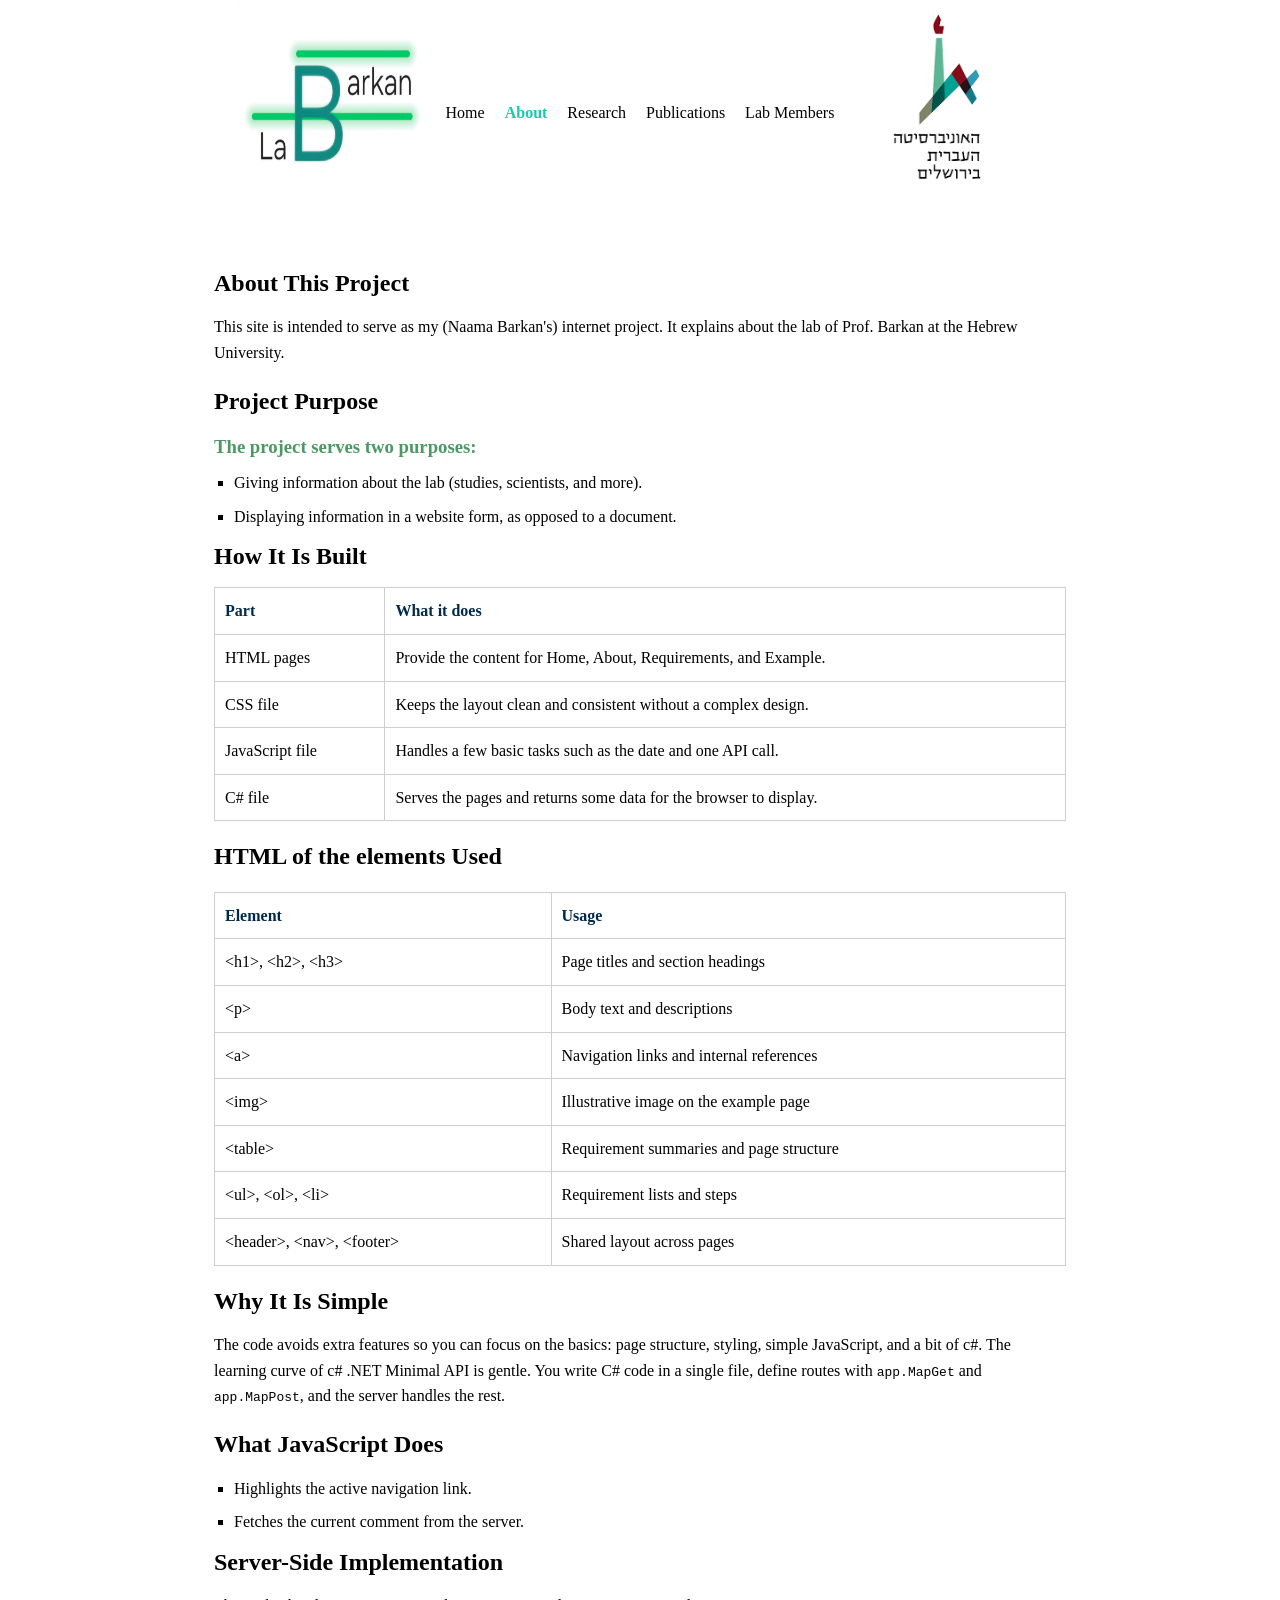
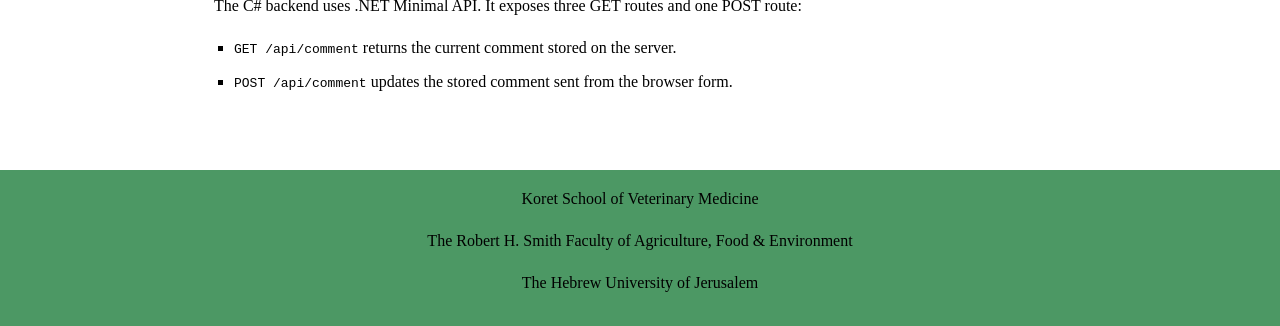
<file: wwwroot/about.html>
<!DOCTYPE html>
<html lang="en">
<head>
    <meta charset="UTF-8">
    <meta name="viewport" content="width=device-width, initial-scale=1.0">
    <title>About - Internet Project Guide</title>
    <link rel="stylesheet" href="style.css">
</head>
<body>
    
    <div id="shared-header"></div>

    <main>
        <section>
            <h2>About This Project</h2>
            <p>
                This site is intended to serve as my (Naama Barkan's) internet project.
                It explains about the lab of Prof. Barkan at the Hebrew University.
            </p>

            <h2>Project Purpose</h2>
            <h3>The project serves two purposes:</h3>
            <ul>
                <li>Giving information about the lab (studies, scientists, and more). </li>
                <li>Displaying information in a website form, as opposed to a document.</li>
            </ul>

            <h2>How It Is Built</h2>
            <table>
                <thead>
                    <tr>
                        <th>Part</th>
                        <th>What it does</th>
                    </tr>
                </thead>
                <tbody>
                    <tr>
                        <td>HTML pages</td>
                        <td>Provide the content for Home, About, Requirements, and Example.</td>
                    </tr>
                    <tr>
                        <td>CSS file</td>
                        <td>Keeps the layout clean and consistent without a complex design.</td>
                    </tr>
                    <tr>
                        <td>JavaScript file</td>
                        <td>Handles a few basic tasks such as the date and one API call.</td>
                    </tr>
                    <tr>
                        <td>C# file</td>
                        <td>Serves the pages and returns some data for the browser to display.</td>
                    </tr>
                </tbody>
            </table>

            <h2>HTML of the elements Used</h2>
            <p></p>
            <table>
                <thead>
                    <tr>
                        <th>Element</th>
                        <th>Usage</th>
                    </tr>
                </thead>
                <tbody>
                    <tr>
                        <td>&lt;h1&gt;, &lt;h2&gt;, &lt;h3&gt;</td>
                        <td>Page titles and section headings</td>
                    </tr>
                    <tr>
                        <td>&lt;p&gt;</td>
                        <td>Body text and descriptions</td>
                    </tr>
                    <tr>
                        <td>&lt;a&gt;</td>
                        <td>Navigation links and internal references</td>
                    </tr>
                    <tr>
                        <td>&lt;img&gt;</td>
                        <td>Illustrative image on the example page</td>
                    </tr>
                    <tr>
                        <td>&lt;table&gt;</td>
                        <td>Requirement summaries and page structure</td>
                    </tr>
                    <tr>
                        <td>&lt;ul&gt;, &lt;ol&gt;, &lt;li&gt;</td>
                        <td>Requirement lists and steps</td>
                    </tr>
                    <tr>
                        <td>&lt;header&gt;, &lt;nav&gt;, &lt;footer&gt;</td>
                        <td>Shared layout across pages</td>
                    </tr>
                </tbody>
            </table>

            <h2>Why It Is Simple</h2>
            <p>The code avoids extra features so you can focus on the basics: page structure, styling, simple JavaScript, and a bit of c#.
            The learning curve of c# .NET Minimal API is gentle. You write C# code in a single file, define routes with
                <code>app.MapGet</code> and <code>app.MapPost</code>, and the server handles the rest.</p>

            <h2>What JavaScript Does</h2>
            <ul>
                <li>Highlights the active navigation link.</li>
                <li>Fetches the current comment from the server.</li>
            </ul>

            <h2>Server-Side Implementation</h2>
            <p>The C# backend uses .NET Minimal API. It exposes three GET routes and one POST route:</p>
            <ul>
                <li><code>GET /api/comment</code> returns the current comment stored on the server.</li>
                <li><code>POST /api/comment</code> updates the stored comment sent from the browser form.</li>
            </ul>
        </section>

     
    </main>

    <script src="script.js"></script>

    <div id="shared-footer"></div>

</body>
</html>
</file>
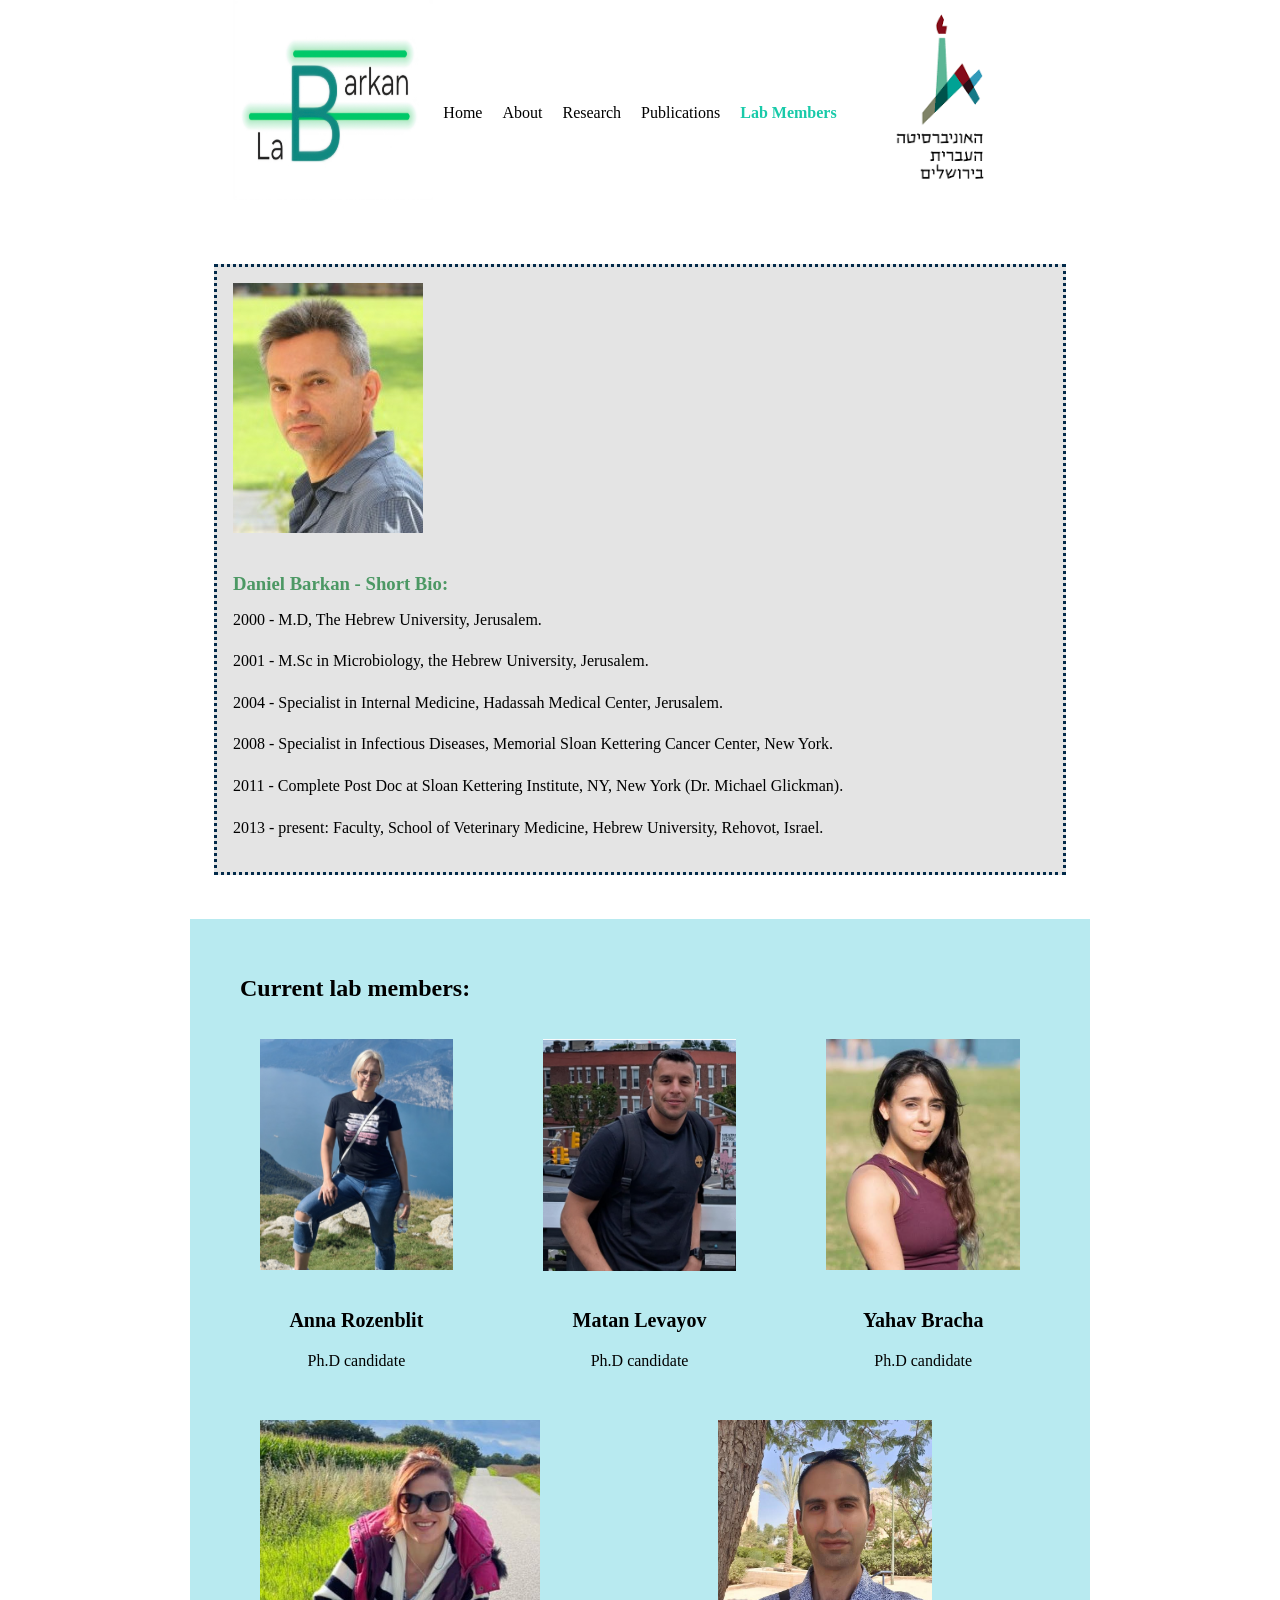
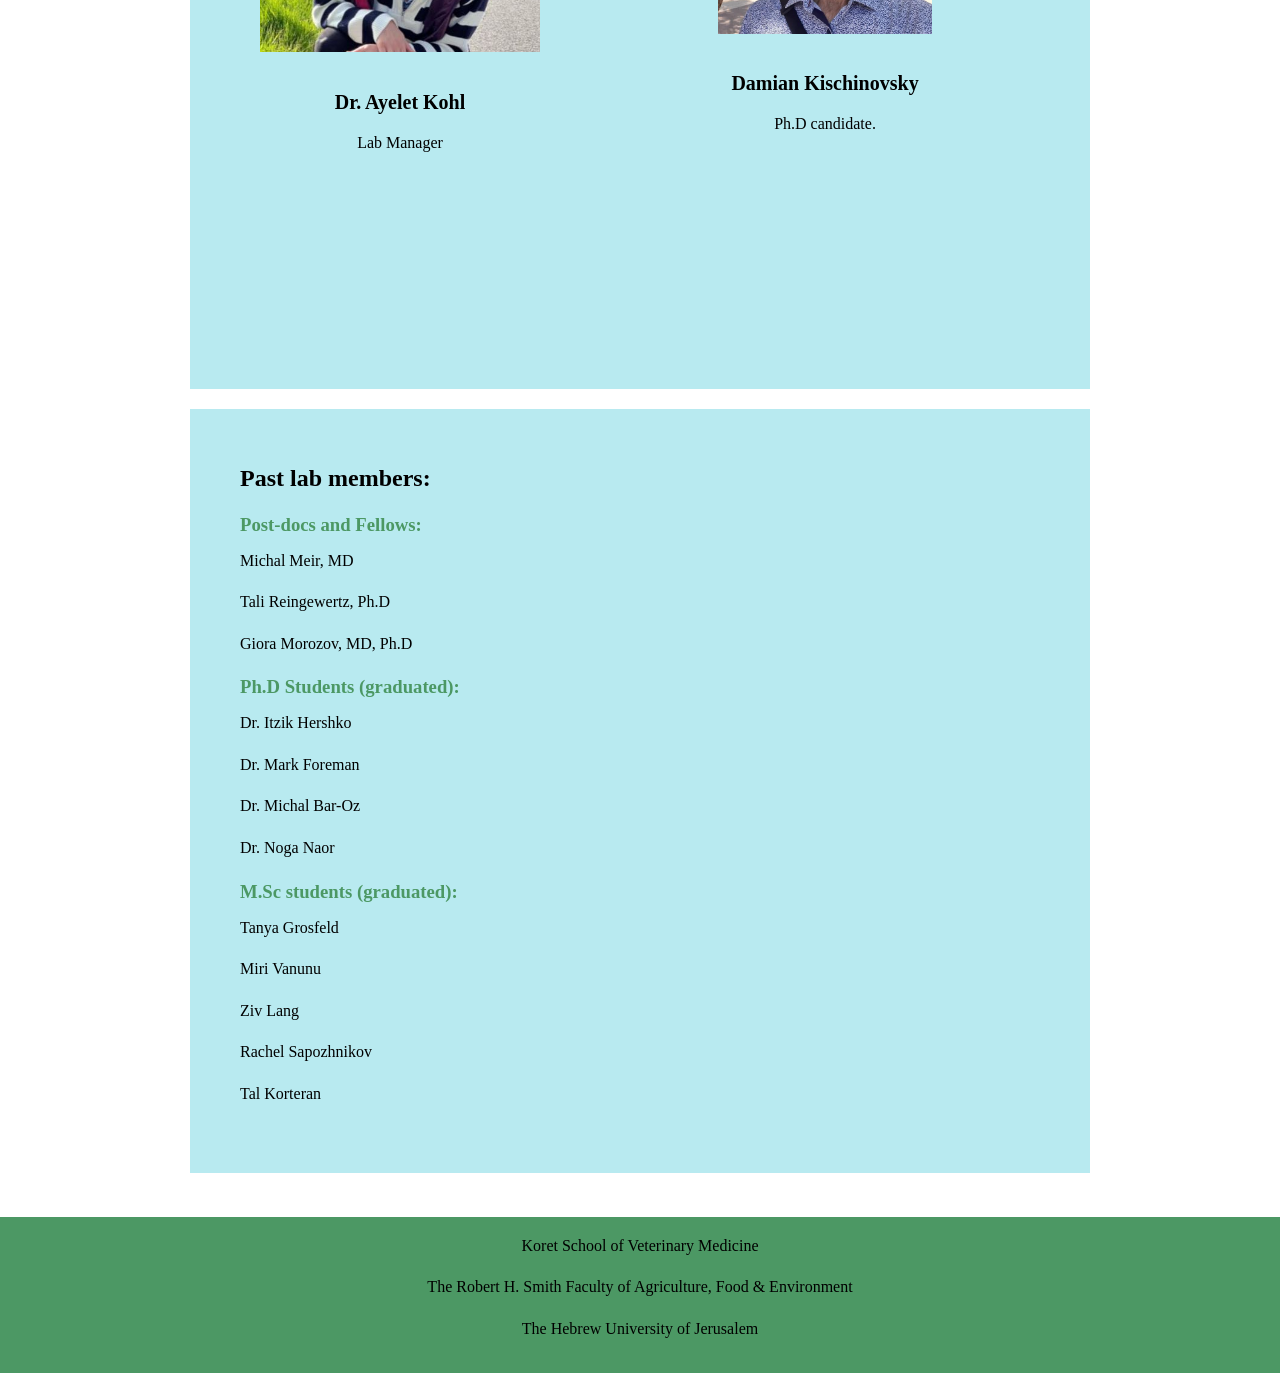
<file: wwwroot/members.html>
<!DOCTYPE html>
<html lang="en">
<head>
    <meta charset="UTF-8">
    <meta name="viewport" content="width=device-width, initial-scale=1.0">
    <title>About - Internet Project Guide</title>
    <link rel="stylesheet" href="style.css">
</head>
<body>
    
    <div id="shared-header"></div>

    <main>
        <section>
            <div class="panel">
                <img src="images/daniel_barkan.jpg">
                <h3>Daniel Barkan - Short Bio:</h3>
                <p>2000 - M.D, The Hebrew University, Jerusalem.</p>
                <p>2001 - M.Sc in Microbiology, the Hebrew University, Jerusalem.</p>
                <p>2004 - Specialist in Internal Medicine, Hadassah Medical Center, Jerusalem.</p>
                <p>2008 - Specialist in Infectious Diseases, Memorial Sloan Kettering Cancer Center, New York.</p>
                <p>2011 - Complete Post Doc at Sloan Kettering Institute, NY, New York (Dr. Michael Glickman).</p>
                <p>2013 - present: Faculty, School of Veterinary Medicine, Hebrew University, Rehovot, Israel.</p>
            </div>
        </section>
        <section class="grouped">
            <h2>Current lab members:</h2>
            <div class="photo-row"> 
                <div class="person">
                    <img src="images/Anna Rozenblit.png">
                    <h2 class="name"> Anna Rozenblit </h2>
                    <p> Ph.D candidate </p>
                </div>
                <div class="person">
                    <img src="images/Matan Levayov.png">
                    <h2 class="name"> Matan Levayov </h2>
                    <p> Ph.D candidate </p>
                </div>
                <div class="person">
                    <img src="images/Yahav Bracha.jpg">
                    <h2 class="name"> Yahav Bracha </h2>
                    <p> Ph.D candidate </p>
                </div>
            </div>
            <div class="photo-row"> 
                <div class="person">
                    <img src="images/Ayelet Kohl.png">
                    <h2 class="name"> Dr. Ayelet Kohl </h2>
                    <p> Lab Manager </p>
                </div>
                <div class="person">
                    <img id="damian" src="images/Damian Kischinovsky.jpg">
                    <h2 class="name"> Damian Kischinovsky </h2>
                    <p> Ph.D candidate. </p>
                </div>
            </div>
        </section>


        <section class="grouped">
            <h2>Past lab members:</h2>

            <h3>Post-docs and Fellows:</h3>
            <p>Michal Meir, MD</p>
            <p>Tali Reingewertz, Ph.D</p>
            <p>Giora Morozov, MD, Ph.D</p>

            <h3>Ph.D Students (graduated):</h3>
            <p>Dr. Itzik Hershko</p>
            <p>Dr. Mark Foreman</p>
            <p>Dr. Michal Bar-Oz</p>
            <p>Dr. Noga Naor</p>

            <h3>M.Sc students (graduated):</h3>
            <p>Tanya Grosfeld</p>
            <p>Miri Vanunu</p>
            <p>Ziv Lang</p>
            <p>Rachel Sapozhnikov</p>
            <p>Tal Korteran</p>

        </section>


     
    </main>

    <script src="script.js"></script>

    <div id="shared-footer"></div>

</body>
</html>
</file>
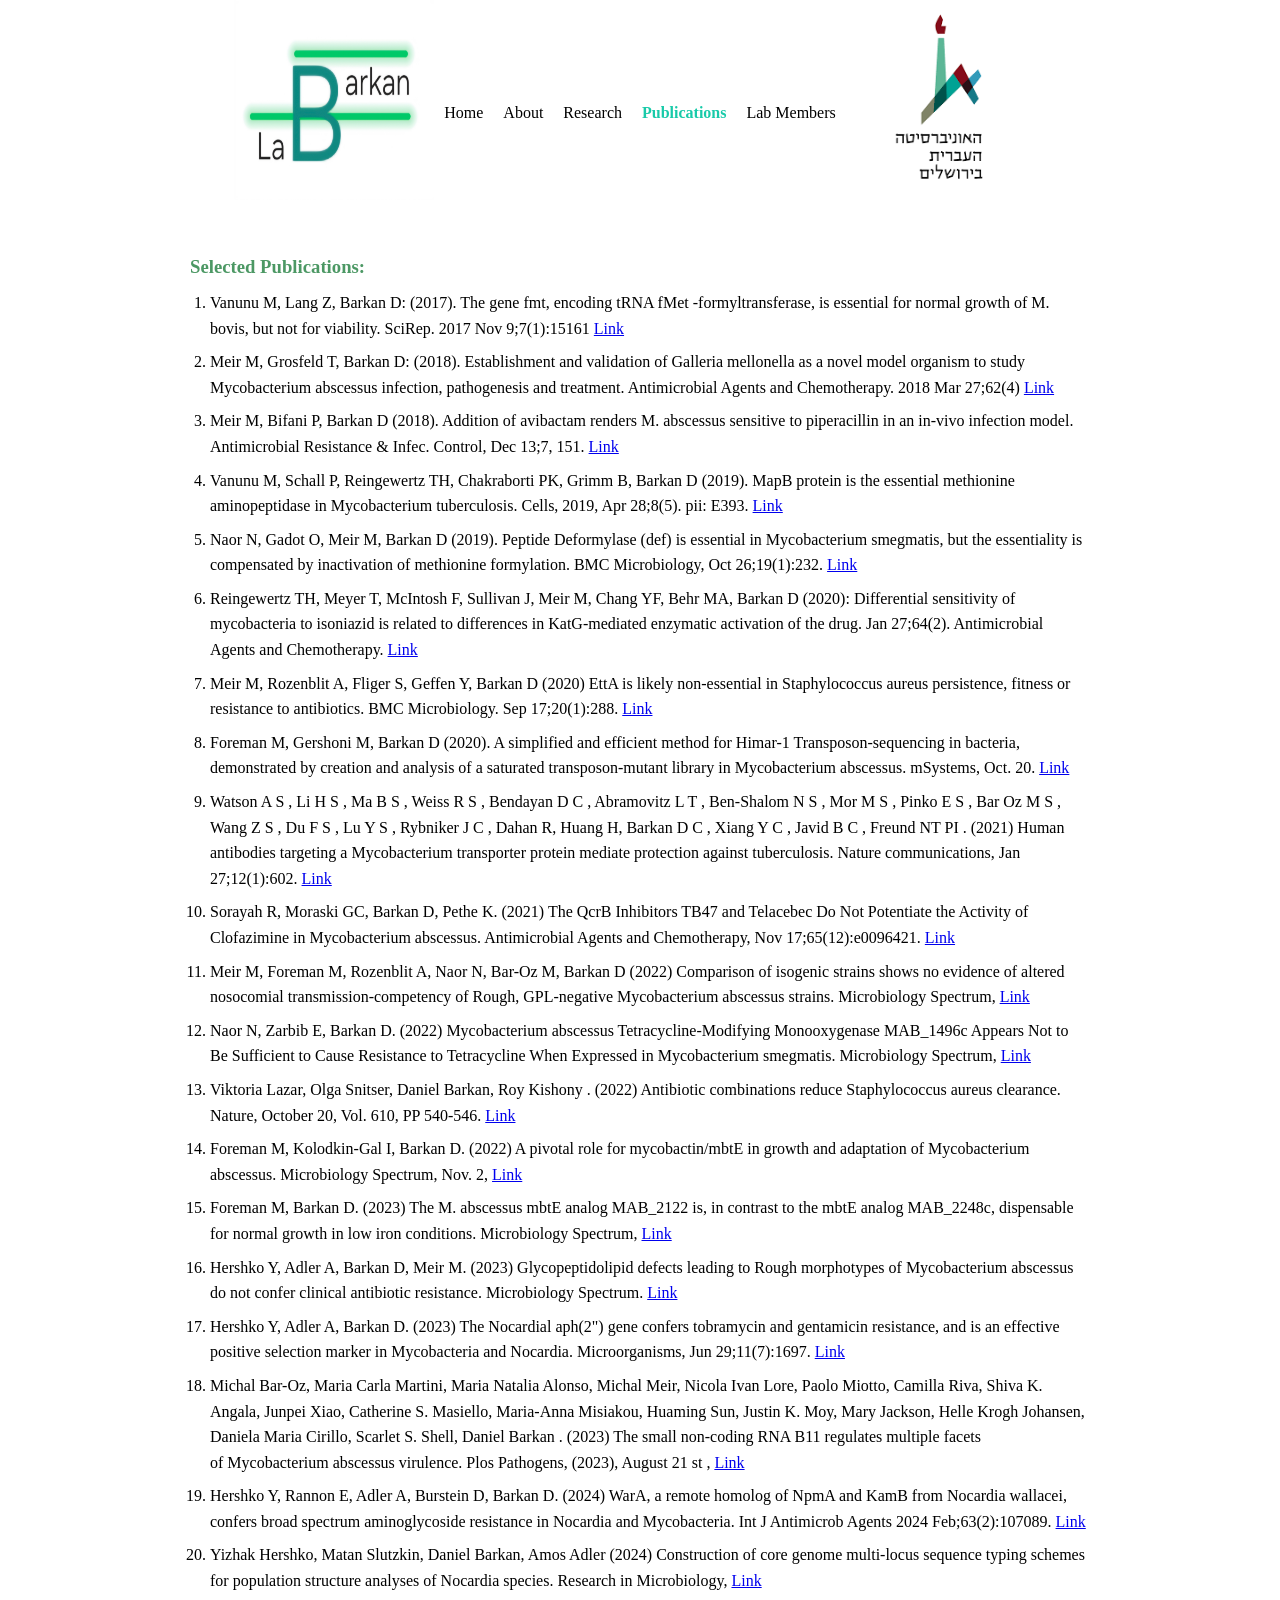
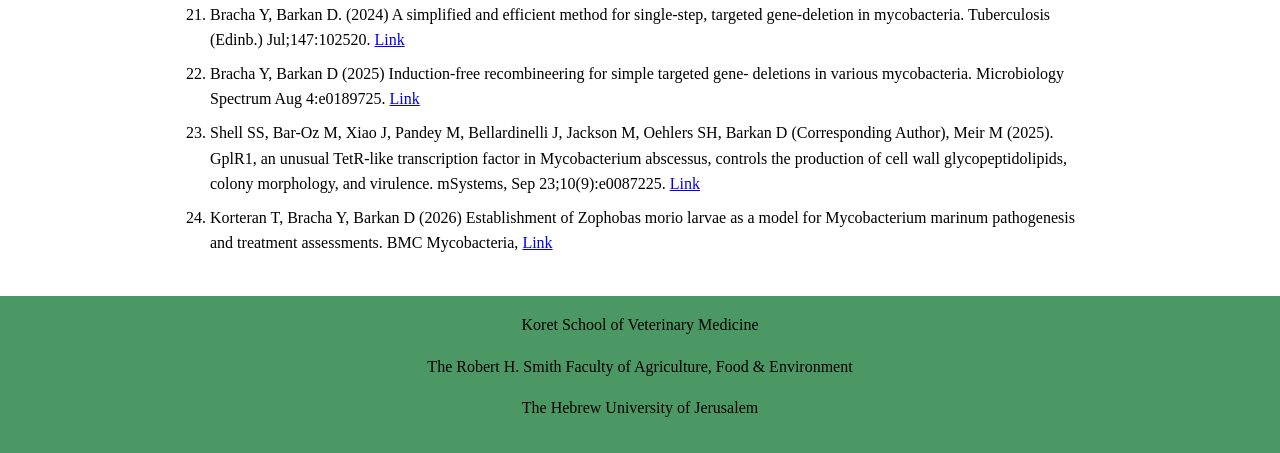
<file: wwwroot/publications.html>
<!DOCTYPE html>
<html lang="en">
<head>
    <meta charset="UTF-8">
    <meta name="viewport" content="width=device-width, initial-scale=1.0">
    <title>Example - Internet Project Guide</title>
    <link rel="stylesheet" href="style.css">
</head>
<body>
    
    <div id="shared-header"></div>

    <main>
        <h3> Selected Publications:</h3>
        <ol> 
            <li> Vanunu M, Lang Z, Barkan D: (2017). The gene fmt, encoding tRNA fMet -formyltransferase, 
                is essential for normal growth of M. bovis, but not for viability. 
                SciRep. 2017 Nov 9;7(1):15161 
                <a href="https://www.nature.com/articles/s41598-017-15618-9" target="_blank">Link</a>
            </li>
            <li>
                Meir M, Grosfeld T, Barkan D: (2018). Establishment and validation of Galleria 
                mellonella as a novel model organism to study Mycobacterium abscessus infection,
                pathogenesis and treatment. Antimicrobial Agents and Chemotherapy. 2018 Mar 27;62(4)
                <a href="https://pubmed.ncbi.nlm.nih.gov/29437630/" target="_blank">Link</a>
            </li>
            <li>
                Meir M, Bifani P, Barkan D (2018). Addition of avibactam renders M. abscessus
                sensitive to piperacillin in an in-vivo infection model. Antimicrobial Resistance & Infec.
                Control, Dec 13;7, 151.
                <a href="https://pubmed.ncbi.nlm.nih.gov/30564307/" target="_blank">Link</a>
            </li>
            <li>
                Vanunu M, Schall P, Reingewertz TH, Chakraborti PK, Grimm B, Barkan D (2019).
                MapB protein is the essential methionine aminopeptidase in Mycobacterium
                tuberculosis. Cells, 2019, Apr 28;8(5). pii: E393.
                <a href="https://www.mdpi.com/2073-4409/8/5/393" target="_blank">Link</a>
            </li>
            <li>
                Naor N, Gadot O, Meir M, Barkan D (2019). Peptide Deformylase (def) is essential in
                Mycobacterium smegmatis, but the essentiality is compensated by inactivation of
                methionine formylation. BMC Microbiology, Oct 26;19(1):232.
                <a href="https://link.springer.com/article/10.1186/s12866-019-1611-7" target="_blank">Link</a>
            </li>
            <li>
                Reingewertz TH, Meyer T, McIntosh F, Sullivan J, Meir M, Chang YF, Behr MA,
                Barkan D (2020): Differential sensitivity of mycobacteria to isoniazid is related to
                differences in KatG-mediated enzymatic activation of the drug. Jan 27;64(2).
                Antimicrobial Agents and Chemotherapy.
                <a href="https://pubmed.ncbi.nlm.nih.gov/31767723/" target="_blank">Link</a>
            </li>
            <li>
                Meir M, Rozenblit A, Fliger S, Geffen Y, Barkan D (2020) EttA is likely non-essential
                in Staphylococcus aureus persistence, fitness or resistance to antibiotics. BMC
                Microbiology. Sep 17;20(1):288.
                <a href="https://pubmed.ncbi.nlm.nih.gov/32943007/" target="_blank">Link</a>
            </li>
            <li>
                Foreman M, Gershoni M, Barkan D (2020). A simplified and efficient method for
                Himar-1 Transposon-sequencing in bacteria, demonstrated by creation and analysis of
                a saturated transposon-mutant library in Mycobacterium abscessus. mSystems, Oct.
                20.
                <a href="https://journals.asm.org/doi/10.1128/msystems.00976-20" target="_blank">Link</a>
            </li>
            <li>
                Watson A S , Li H S , Ma B S , Weiss R S , Bendayan D C , Abramovitz L T , Ben-Shalom N S , Mor 
                M S , Pinko E S , Bar Oz M S , Wang Z S , Du F S , Lu Y S , Rybniker J C , Dahan R, Huang H, 
                Barkan D C , Xiang Y C , Javid B C , Freund NT PI . (2021) Human antibodies targeting a Mycobacterium transporter protein mediate protection against tuberculosis. Nature
                communications, Jan 27;12(1):602.
                <a href="https://www.nature.com/articles/s41467-021-20930-0" target="_blank">Link</a>
            </li>
            <li>
                Sorayah R, Moraski GC, Barkan D, Pethe K. (2021) The QcrB Inhibitors TB47 and
                Telacebec Do Not Potentiate the Activity of Clofazimine in Mycobacterium abscessus.
                Antimicrobial Agents and Chemotherapy, Nov 17;65(12):e0096421.
                <a href="https://pubmed.ncbi.nlm.nih.gov/34543090/" target="_blank">Link</a>
            </li>
            <li>
                Meir M, Foreman M, Rozenblit A, Naor N, Bar-Oz M, Barkan D (2022) Comparison
                of isogenic strains shows no evidence of altered nosocomial transmission-competency
                of Rough, GPL-negative Mycobacterium abscessus strains. Microbiology Spectrum,
                <a href="https://journals.asm.org/doi/10.1128/spectrum.01990-21" target="_blank">Link</a>
            </li>
            <li>
                Naor N, Zarbib E, Barkan D. (2022) Mycobacterium abscessus Tetracycline-Modifying
                Monooxygenase MAB_1496c Appears Not to Be Sufficient to Cause Resistance to
                Tetracycline When Expressed in Mycobacterium smegmatis. Microbiology Spectrum,
                <a href="https://journals.asm.org/doi/10.1128/spectrum.02346-22" target="_blank">Link</a>
            </li>
            <li>
                Viktoria Lazar, Olga Snitser, Daniel Barkan, Roy Kishony . (2022) Antibiotic
                combinations reduce Staphylococcus aureus clearance. Nature, October 20, Vol. 610,
                PP 540-546.
                <a href="https://www.nature.com/articles/s41586-022-05260-5" target="_blank">Link</a>
            </li>
            <li>
                Foreman M, Kolodkin-Gal I, Barkan D. (2022) A pivotal role for mycobactin/mbtE in
                growth and adaptation of Mycobacterium abscessus. Microbiology Spectrum, Nov. 2,
                <a href="https://journals.asm.org/doi/10.1128/spectrum.02623-22" target="_blank">Link</a>
            </li>
            <li>
                Foreman M, Barkan D. (2023) The M. abscessus mbtE analog MAB_2122 is, in
                contrast to the mbtE analog MAB_2248c, dispensable for normal growth in low iron
                conditions. Microbiology Spectrum,
                <a href="https://journals.asm.org/doi/10.1128/spectrum.05160-22" target="_blank">Link</a>
            </li>
            <li>
                Hershko Y, Adler A, Barkan D, Meir M. (2023) Glycopeptidolipid defects leading to
                Rough morphotypes of Mycobacterium abscessus do not confer clinical antibiotic
                resistance. Microbiology Spectrum.
                <a href="https://journals.asm.org/doi/10.1128/spectrum.05270-22" target="_blank">Link</a>
            </li>
            <li>
                Hershko Y, Adler A, Barkan D. (2023) The Nocardial aph(2") gene confers
                tobramycin and gentamicin resistance, and is an effective positive selection marker in
                Mycobacteria and Nocardia. Microorganisms, Jun 29;11(7):1697.
                <a href="https://www.mdpi.com/2076-2607/11/7/1697" target="_blank">Link</a>
            </li>
            <li>
                Michal Bar-Oz, Maria Carla Martini, Maria Natalia Alonso, Michal Meir, Nicola Ivan
                Lore, Paolo Miotto, Camilla Riva, Shiva K. Angala, Junpei Xiao, Catherine S. Masiello,
                Maria-Anna Misiakou, Huaming Sun, Justin K. Moy, Mary Jackson, Helle Krogh
                Johansen, Daniela Maria Cirillo, Scarlet S. Shell, Daniel Barkan . (2023) The small
                non-coding RNA B11 regulates multiple facets of Mycobacterium abscessus
                virulence. Plos Pathogens, (2023), August 21 st ,
                <a href="https://journals.plos.org/plospathogens/article?id=10.1371/journal.ppat.1011575" target="_blank">Link</a>
            </li>
            <li>
                Hershko Y, Rannon E, Adler A, Burstein D, Barkan D. (2024) WarA, a remote
                homolog of NpmA and KamB from Nocardia wallacei, confers broad spectrum
                aminoglycoside resistance in Nocardia and Mycobacteria. Int J Antimicrob Agents
                2024 Feb;63(2):107089.
                <a href="https://pubmed.ncbi.nlm.nih.gov/38218322/" target="_blank">Link</a>
            </li>
            <li>
                Yizhak Hershko, Matan Slutzkin, Daniel Barkan, Amos Adler (2024) Construction of
                core genome multi-locus sequence typing schemes for population structure analyses
                of Nocardia species. Research in Microbiology,
                <a href="https://www.sciencedirect.com/science/article/pii/S0923250824000974?via%3Dihub" target="_blank">Link</a>
            </li>
            <li>
                Bracha Y, Barkan D. (2024) A simplified and efficient method for single-step, targeted
                gene-deletion in mycobacteria. Tuberculosis (Edinb.) Jul;147:102520.
                <a href="https://www.sciencedirect.com/science/article/abs/pii/S1472979224000465?via%3Dihub" target="_blank">Link</a>
            </li>
            <li>
                Bracha Y, Barkan D (2025) Induction-free recombineering for simple targeted gene-
                deletions in various mycobacteria. Microbiology Spectrum Aug 4:e0189725.
                <a href="https://journals.asm.org/doi/10.1128/spectrum.01897-25" target="_blank">Link</a>
            </li>
            <li>
                Shell SS, Bar-Oz M, Xiao J, Pandey M, Bellardinelli J, Jackson M, Oehlers
                SH, Barkan D (Corresponding Author), Meir M (2025). GplR1, an unusual TetR-like
                transcription factor in Mycobacterium abscessus, controls the production of cell wall
                glycopeptidolipids, colony morphology, and virulence. mSystems, Sep
                23;10(9):e0087225.
                <a href="https://journals.asm.org/doi/10.1128/msystems.00872-25" target="_blank">Link</a>
            </li>
            <li>
                Korteran T, Bracha Y, Barkan D (2026) Establishment of Zophobas morio larvae
                as a model for Mycobacterium marinum pathogenesis and treatment assessments.
                BMC Mycobacteria,
                <a href="https://link.springer.com/article/10.1186/s44350-026-00013-0" target="_blank">Link</a>
            </li>

        </ol>
        </section>
    </main>

    <script src="script.js"></script>

    <div id="shared-footer"></div>

</body>
</html>
</file>
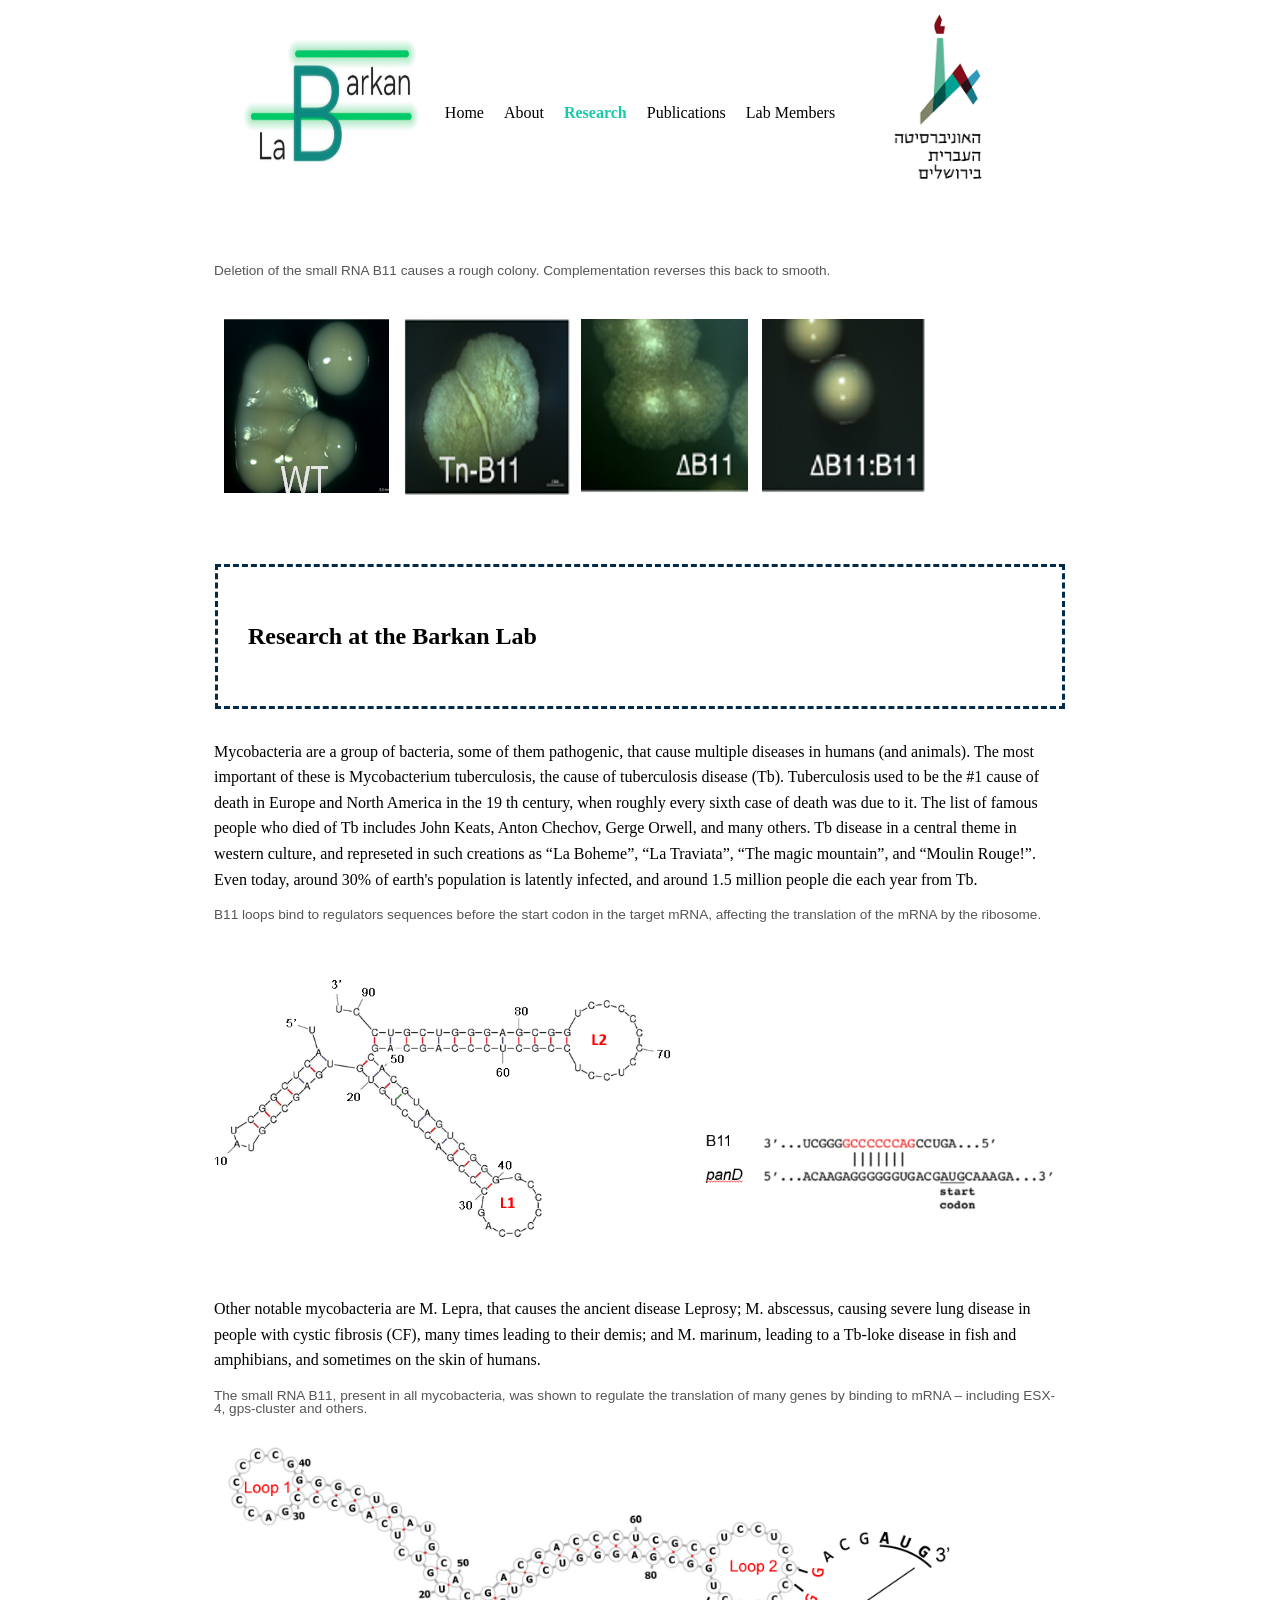
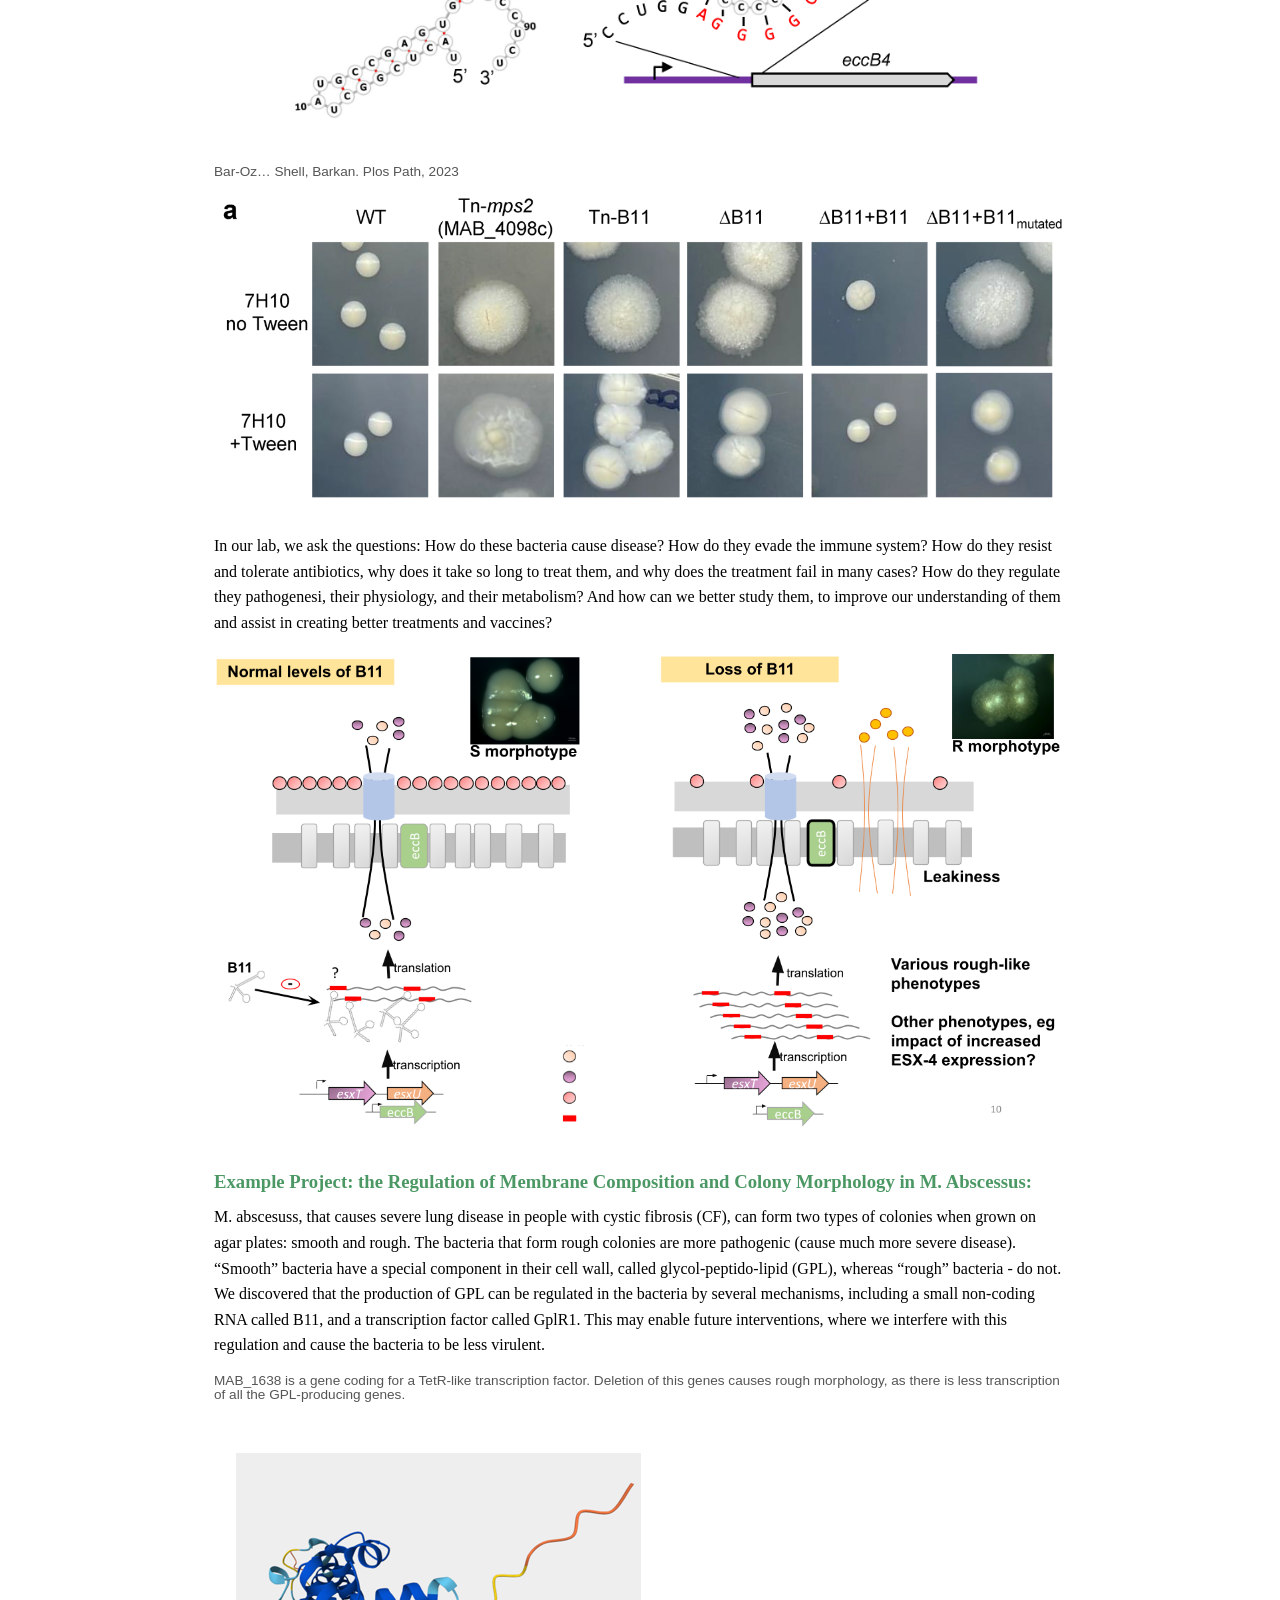
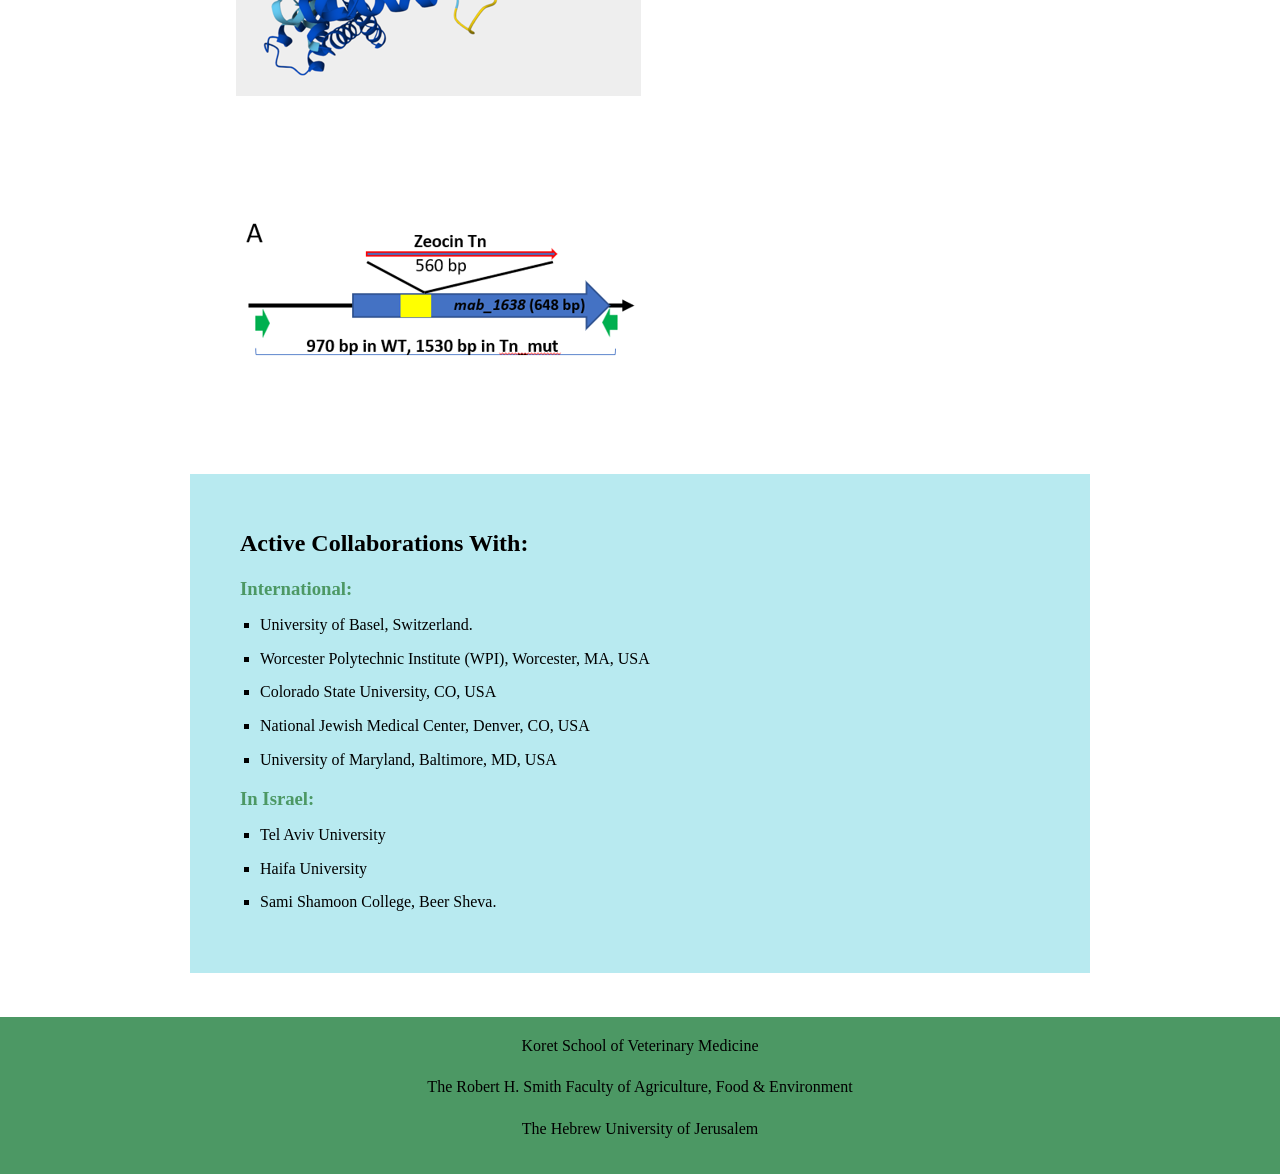
<file: wwwroot/research.html>
<!DOCTYPE html>
<html lang="en">
<head>
    <meta charset="UTF-8">
    <meta name="viewport" content="width=device-width, initial-scale=1.0">
    <title>Requirements - Internet Project Guide</title>
    <link rel="stylesheet" href="style.css">
</head>
<body>
    
    <div id="shared-header"></div>

    <main>
        <section>
            <p class="des">Deletion of the small RNA B11 causes a rough colony. 
                Complementation reverses this back to smooth.
            </p>
            <img src="images/image1lab.png">
            <div id="research-div">
                <h1>Research at the Barkan Lab</h1>
            </div>
            <p>Mycobacteria are a group of bacteria, some of them pathogenic, that cause multiple
                diseases in humans (and animals). The most important of these is Mycobacterium
                tuberculosis, the cause of tuberculosis disease (Tb). Tuberculosis used to be the #1 cause
                of death in Europe and North America in the 19 th century, when roughly every sixth case of
                death was due to it. The list of famous people who died of Tb includes John Keats, Anton
                Chechov, Gerge Orwell, and many others. Tb disease in a central theme in western culture,
                and represeted in such creations as “La Boheme”, “La Traviata”, “The magic mountain”,
                and “Moulin Rouge!”. Even today, around 30% of earth's population is latently infected, and
                around 1.5 million people die each year from Tb.
            </p>
            <p class="des">B11 loops bind to regulators sequences before the start codon 
                in the target mRNA, affecting the translation of the mRNA by the ribosome.
            </p>
            <img src="images/image2lab.png">
            <p>Other notable mycobacteria are M. Lepra, that causes the ancient disease Leprosy; M.
                abscessus, causing severe lung disease in people with cystic fibrosis (CF), many times
                leading to their demis; and M. marinum, leading to a Tb-loke disease in fish and
                amphibians, and sometimes on the skin of humans.
            </p>
            <p class="des">The small RNA B11, present in all mycobacteria, was shown to regulate the 
                translation of many genes by binding to mRNA – including ESX-4, gps-cluster and others.
            </p>
            <img src="images/image3lab.png">
            <p class="des">Bar-Oz… Shell, Barkan. Plos Path, 2023
            </p>
            <img src="images/image4lab.png">
            <p>
                In our lab, we ask the questions: How do these bacteria cause disease? How do they evade
                the immune system? How do they resist and tolerate antibiotics, why does it take so long to
                treat them, and why does the treatment fail in many cases? How do they regulate they 
                pathogenesi, their physiology, and their metabolism? And how can we better study them, to
                improve our understanding of them and assist in creating better treatments and vaccines?
            </p>
            <img src="images/slide10lab.png">
            <h3>
                Example Project: the Regulation of Membrane Composition and Colony Morphology in M.
                Abscessus:
            </h3>
            <p>
                M. abscesuss, that causes severe lung disease in people with cystic fibrosis (CF), can form
                two types of colonies when grown on agar plates: smooth and rough. The bacteria that form
                rough colonies are more pathogenic (cause much more severe disease). “Smooth” bacteria
                have a special component in their cell wall, called glycol-peptido-lipid (GPL), whereas
                “rough” bacteria - do not. We discovered that the production of GPL can be regulated in the
                bacteria by several mechanisms, including a small non-coding RNA called B11, and a
                transcription factor called GplR1. This may enable future interventions, where we interfere
                with this regulation and cause the bacteria to be less virulent.
            </p>
             <p class="des"> MAB_1638 is a gene coding for a TetR-like transcription 
                factor. Deletion of this genes causes rough morphology, as there is less transcription of all 
                the GPL-producing genes.
            </p>
            <img src="images/image5lab.png">
        </section>
        <section class="grouped">
            <h2>Active Collaborations With:</h2>

            <h3>International:</h3>
            <ul>
                <li>University of Basel, Switzerland.</li>
                <li>Worcester Polytechnic Institute (WPI), Worcester, MA, USA</li>
                <li>Colorado State University, CO, USA</li>
                <li>National Jewish Medical Center, Denver, CO, USA</li>
                <li>University of Maryland, Baltimore, MD, USA</li>
            </ul>

            <h3>In Israel:</h3>
            <ul>
                <li>Tel Aviv University</li>
                <li>Haifa University</li>
                <li>Sami Shamoon College, Beer Sheva.</li>
            </ul>

        </section>
    </main>

    
    <script src="script.js"></script>

    <div id="shared-footer"></div>

</body>
</html>
</file>
<file: wwwroot/style.css>
* {
    margin: 0;
    padding: 0;
    box-sizing: border-box;
}
html {
    overflow-y: scroll;
}

.photo-row {
    display: flex;
    gap: 50px;
}
#damian{
    height: 45%;
    width: auto;
}
.person {
    flex-direction: column;
    align-items: center;
    text-align: center;
    padding: 10px;
}
.person img {
    width: auto;
    height: auto;
    padding: 10px 10px;

}
body {
    font-family: verdana;
    line-height: 1.6;
    color: #000000;
    background-color: #ffffff;
    min-height: 100vh;
    display: flex;
    flex-direction: column;
}
header {
    background-color: #ffffff;
    color: #ffffff;
    padding: 100px 50px 75px;
    
}
.centered {
    text-align: center;
    padding: 20px;
}
.header-img {
    width: 200px;
    height: auto;
}
nav {
    background-color: #ffffff;
    display: flex;
    justify-content: center;
    flex-wrap: wrap;
}

nav a {
    color: #000000;
    padding: 12px 18px;
    text-decoration: none;
    font-weight: 300;
    background-color: #ffffff;
    padding: 100px 10px 75px;
}

nav a:hover {
    color: #18caa9;
}

nav a.active {
    color: #18caa9;  
    font-weight: 600;
}

main {
    width: min(900px, calc(100% - 32px));
    margin: 24px auto;
}

section {
    background-color: #ffffff;
    border: none;
    padding: 24px;
    margin-bottom: 20px;
}

.name {
    font-weight: 600;
    gap: 1px;
    font-size: 1.25rem;
}

.grouped {
    background-color: #b8eaf0;
    padding: 50px;
}

h2 {
    margin-bottom: 12px;
    color: #000000;
}

h3 {
    margin: 12px 0 8px;
    color: #4c9864;
}

ul {
    list-style-type: square;
}

p,
ol,
table,
img,
pre {
    margin-bottom: 16px;
}

li {
    margin-left: 20px;
    margin-bottom: 8px;
}

table {
    width: 100%;
    border-collapse: collapse;
}

th {
    color: #022a4a;
     border: 1px solid #cfcfcf;
    padding: 10px;
    text-align: left;
}
td {
    border: 1px solid #cfcfcf;
    padding: 10px;
    text-align: left;
}

img {
    max-width: 100%;
}

pre {
    background-color: #f0f0f0;
    border: 1px solid #d6d6d6;
    padding: 12px;
    overflow-x: auto;
}
#research-div {
    border: dashed;
    border-color: #022a4a;
    padding: 50px 30px;
    margin: 30px 1px;;
}
.des {
    color:#555;
    font-family: arial;
    line-height: 1;
    font-size: 0.85em;
}
textarea {
    border: double;
    border-color: #022a4a;
    padding: 5px;
    border-width: 10px;
    width: 100%; 
    overflow-y: scroll;
    width: 100%;
    height: 200px;
    resize: none;
}
input {
    border: solid;
    border-color:#4c9864;
    border-radius: 5px;
    padding: 5px;
}
button {
    padding: 5px;
    background-color:#022a4a;
    color: #ffffff;
    cursor: pointer;
}
.panel {
    background-color: #e4e4e4;
    border: 3px dotted #022a4a;
    padding: 16px;
}
.panel2 {
    background-color: #eed5ab;
    border: 1px solid #b9d2e6;
    padding: 16px;
}


footer {
    background-color: #4c9864;
    color: #000000;
    text-align: center;
    padding: 16px;
    margin-top: auto;
}
label{
    color:#022a4a;
}
@media (max-width: 768px) {

    nav a {
        width: 100%;
        text-align: center;
    }

    main {
        width: calc(100% - 20px);
    }

    section {
        padding: 16px;
    }
}
</file>
